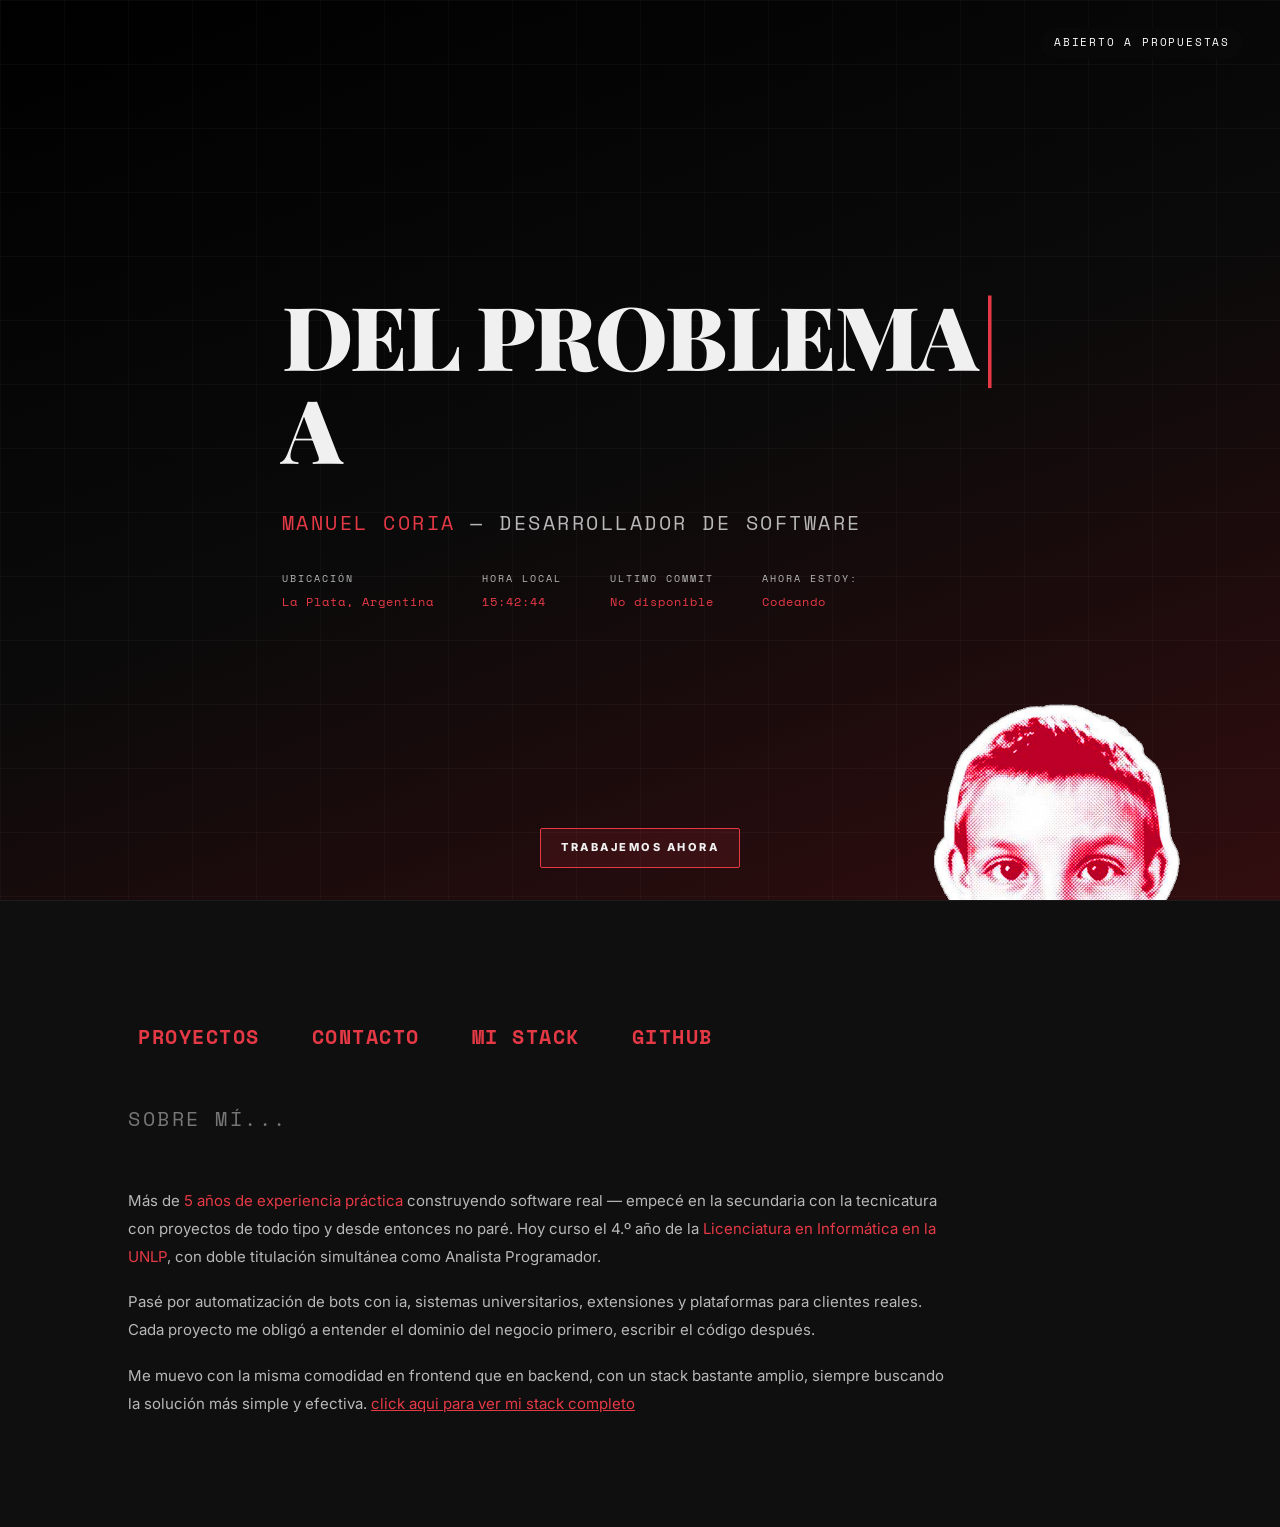
<file: index.html>
<!DOCTYPE html>
<html lang="es">
<head>
  <meta charset="UTF-8" />
  <meta name="viewport" content="width=device-width, initial-scale=1.0" />
  <title>MANUEL CORIA</title>
  <link rel="preconnect" href="https://fonts.googleapis.com" />
  <link rel="preconnect" href="https://fonts.gstatic.com" crossorigin />
  <link
    href="https://fonts.googleapis.com/css2?family=Playfair+Display:wght@700;900&family=Space+Mono:wght@400;700&family=Inter:wght@400;500&display=swap"
    rel="stylesheet"
  />
  <link rel="icon" type="image/svg+" href="img/black-tie-brands-solid-full.svg" />
  <link rel="stylesheet" href="css/style.css" />
</head>
<body>

  <div class="custom-cursor" id="cursor" aria-hidden="true"></div>

  <div class="grid-overlay" aria-hidden="true"></div>
    <!--     <div class="logo" id="logo">
            <img src="/img/logo.png" alt="">
        </div> -->
  <div class="open-to-work">
    <span class="otw-dot" aria-hidden="true" style="display:none"></span>
    abierto a propuestas
  </div>

  <!-- ═══ HERO ════════════════════════════════════════════════ -->
  <section id="hero">
    
    <div class="hero-content">

      <h1 class="hero-title">
        <span id="typewriter"></span><span class="cursor" aria-hidden="true">|</span>
      </h1>

      <p class="hero-meta"><span class="accent">MANUEL CORIA</span> &mdash; DESARROLLADOR DE SOFTWARE</p>
      
      <div class="hero-info">
        <div class="info-item">
          <span class="info-label">Ubicación</span>
          <span class="info-value">La Plata, Argentina</span>
        </div>
        <div class="info-item">
          <span class="info-label">Hora local</span>
          <span class="info-value" id="clock">--:--:--</span>
        </div>
        <div class="info-item">
          <span class="info-label">Ultimo Commit</span>
          <span class="info-value" id="commit">--:   --:--</span>
        </div>
        <div class="info-item">
          <span class="info-label">Ahora Estoy:</span>
          <span class="info-value" id="commit">Codeando</span>
        </div>
      </div>
      <div class="sticker" id="cara">
        <img src="img/cara.png" alt="">
      </div>
      
    </div>

    <div class="cta-hero">
        <a class="cta-text" href="mailto:manuelcoriawork@gmail.com">Trabajemos ahora</a>
    </div>

  </section>

  <!-- ═══ SOBRE MÍ ════════════════════════════════════════════ -->
  <section id="sobre-mi" class="reveal">
    <div class="section-content">


      <div class="about-links">
          <a href="proyectos.html" class="link-item">Proyectos</a>
          <a href="contactame.html" class="link-item">Contacto</a>
          <a href="stack.html" class="link-item">Mi stack</a>
          <a href="https://github.com/coriawork" target="_blank" rel="noopener" class="link-item">GitHub</a>
      </div>
      <span class="section-label" style="font-size: 20px;"> Sobre mí...</span>

      <div class="about-grid">
        <div class="about-text">
          <p>
            Más de <span class="accent">5 años de experiencia práctica</span> construyendo software
            real — empecé en la secundaria con la tecnicatura con proyectos de todo tipo y desde entonces
            no paré. Hoy curso el 4.º año de la
            <span class="accent">Licenciatura en Informática en la UNLP</span>,
            con doble titulación simultánea como Analista Programador.
          </p>
          <p>
            Pasé por automatización de bots con ia, sistemas universitarios, extensiones y plataformas para clientes reales. Cada proyecto me obligó a entender el dominio
            del negocio primero, escribir el código después.
          </p>
          <p>
            Me muevo con la misma comodidad en frontend que en backend, con un stack bastante amplio,
            siempre buscando la solución más simple y efectiva.
            <a href="/stack.html" style="text-decoration: underline;" class="accent">click aqui para ver mi stack completo</a> 
          </p>
        </div>
      </div>

    </div>
  </section>

  <script src="js/main.js"></script>


</body>
</html>
</file>
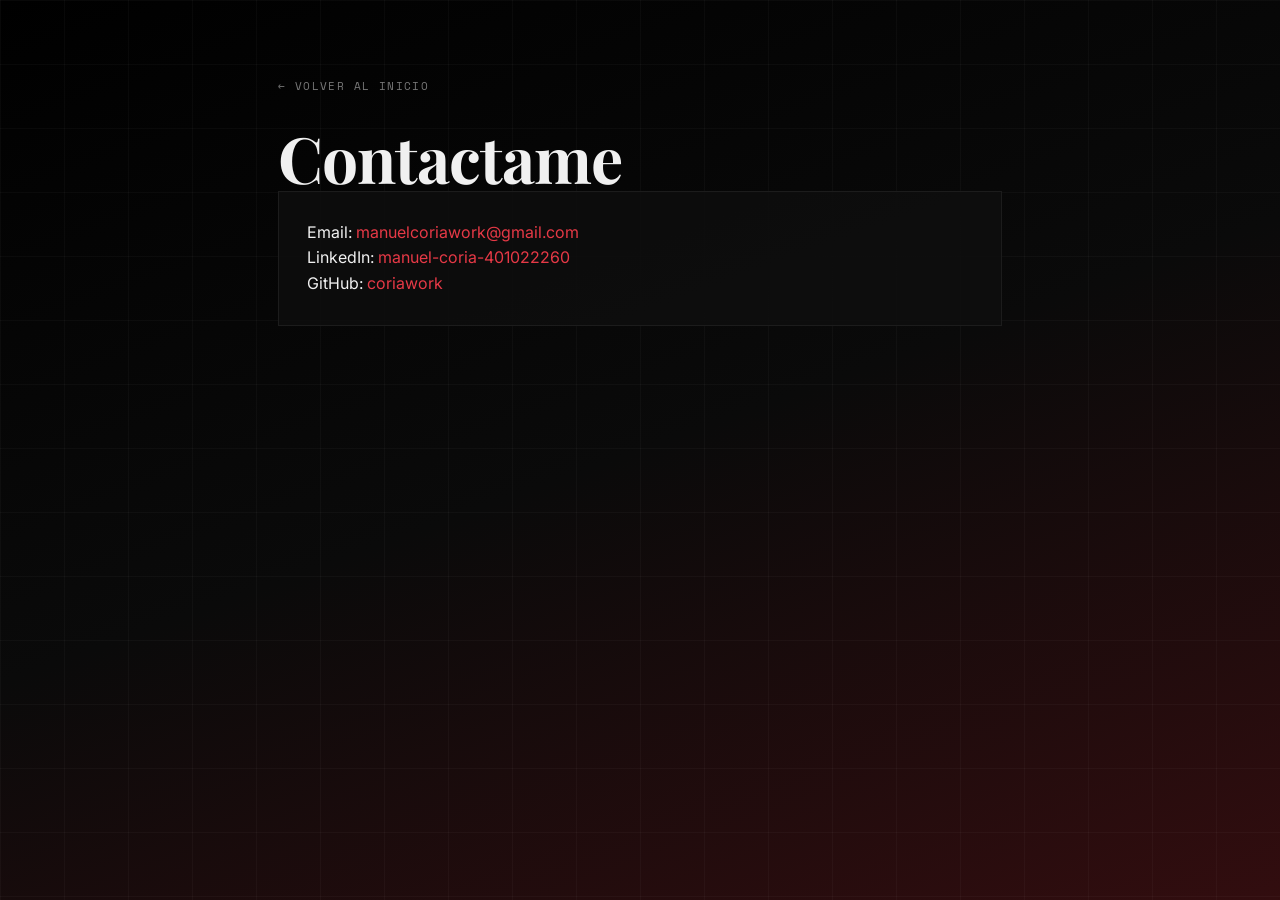
<file: contactame.html>
<!DOCTYPE html>
<html lang="es">
<head>
  <meta charset="UTF-8" />
  <meta name="viewport" content="width=device-width, initial-scale=1.0" />
  <title>Contactame | Manuel Coria</title>
  <link rel="preconnect" href="https://fonts.googleapis.com" />
  <link rel="preconnect" href="https://fonts.gstatic.com" crossorigin />
  <link
    href="https://fonts.googleapis.com/css2?family=Playfair+Display:wght@700;900&family=Space+Mono:wght@400;700&family=Inter:wght@400;500&display=swap"
    rel="stylesheet"
  />
  <link rel="icon" type="image/svg+xml" href="img/black-tie-brands-solid-full.svg" />
  <link rel="stylesheet" href="css/style.css" />
</head>
<body class="page-sub">
  <div class="grid-overlay" aria-hidden="true"></div>

  <main class="subpage-shell">
    <a href="index.html#home-hub" class="back-home">← Volver al inicio</a>
    <h1 class="subpage-title">Contactame</h1>

    <div class="subpage-card">
      <p class="simple-text">
        Email: <a href="mailto:manuelcoriawork@gmail.com" class="link-item-inline">manuelcoriawork@gmail.com</a><br />
        LinkedIn: <a href="https://www.linkedin.com/in/manuel-coria-401022260/" target="_blank" rel="noopener" class="link-item-inline">manuel-coria-401022260</a><br />
        GitHub: <a href="https://github.com/coriawork" target="_blank" rel="noopener" class="link-item-inline">coriawork</a>
      </p>
    </div>
  </main>
</body>
</html>
</file>
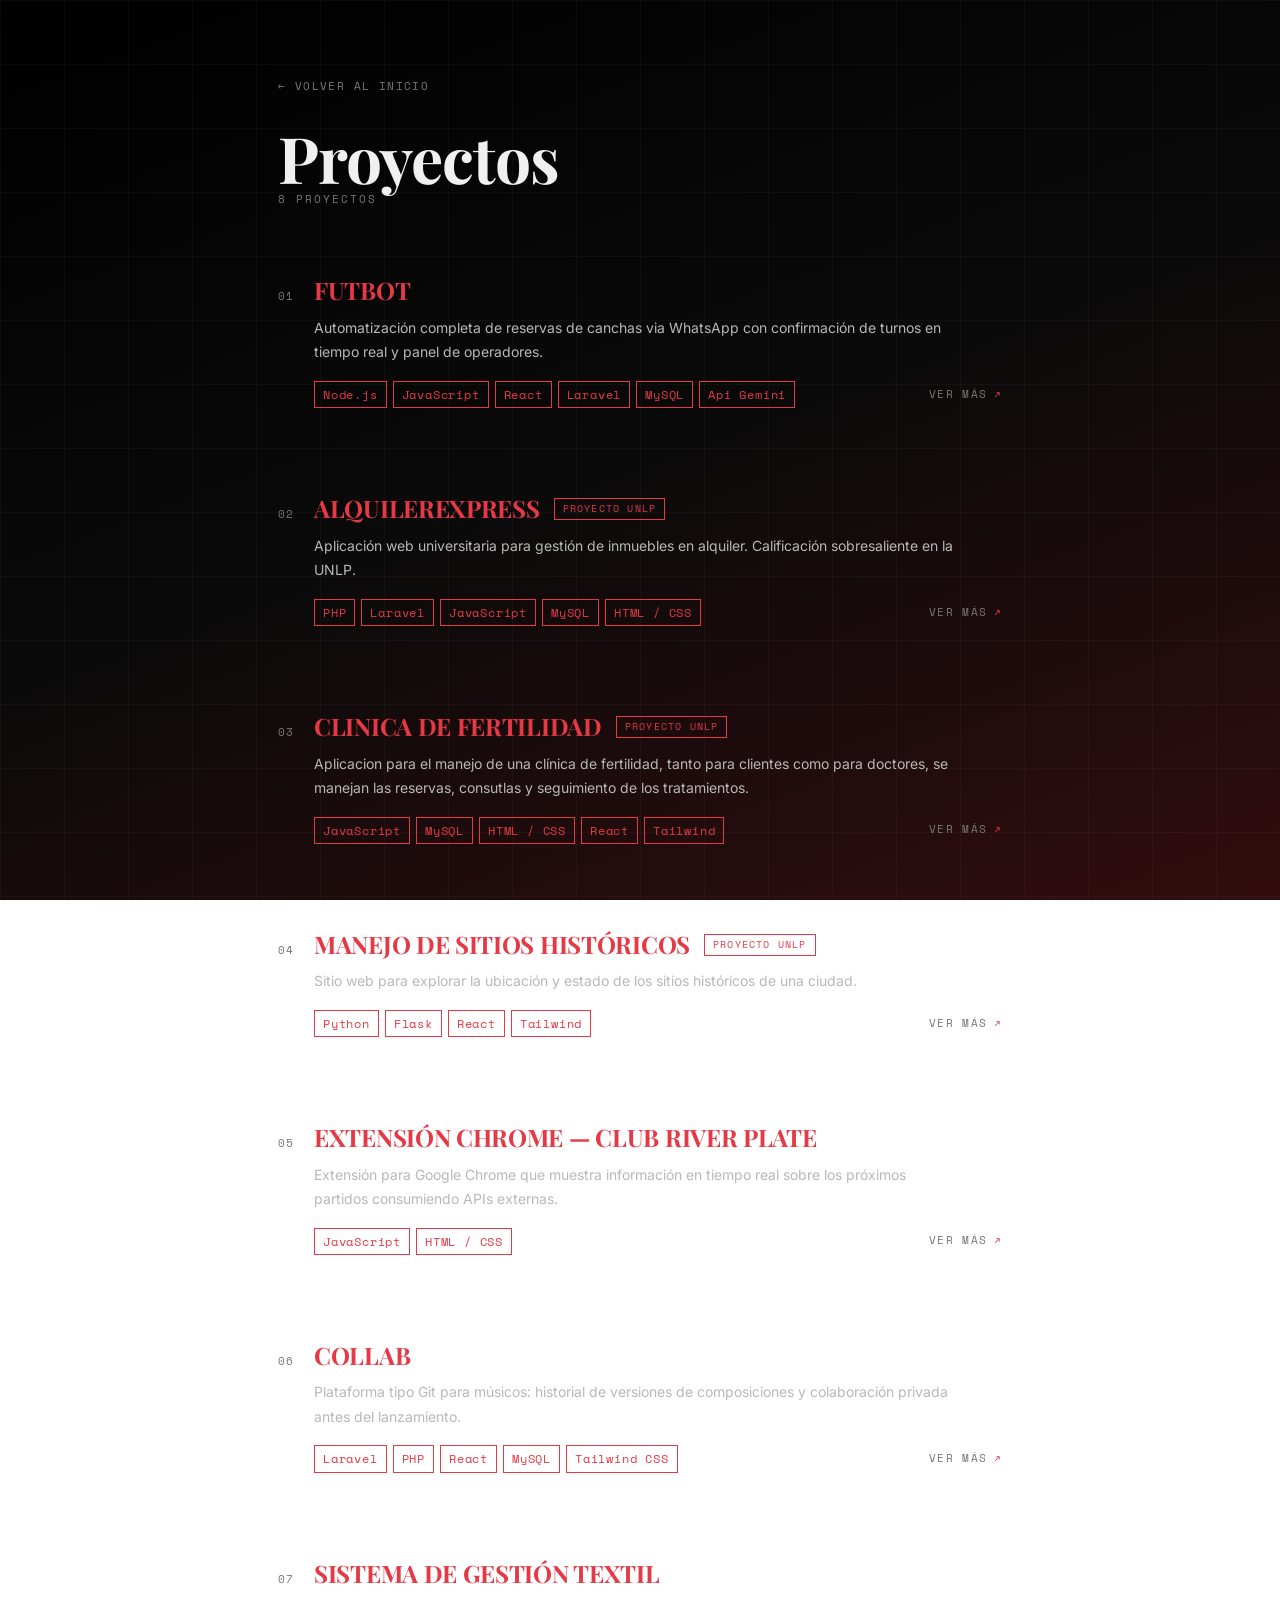
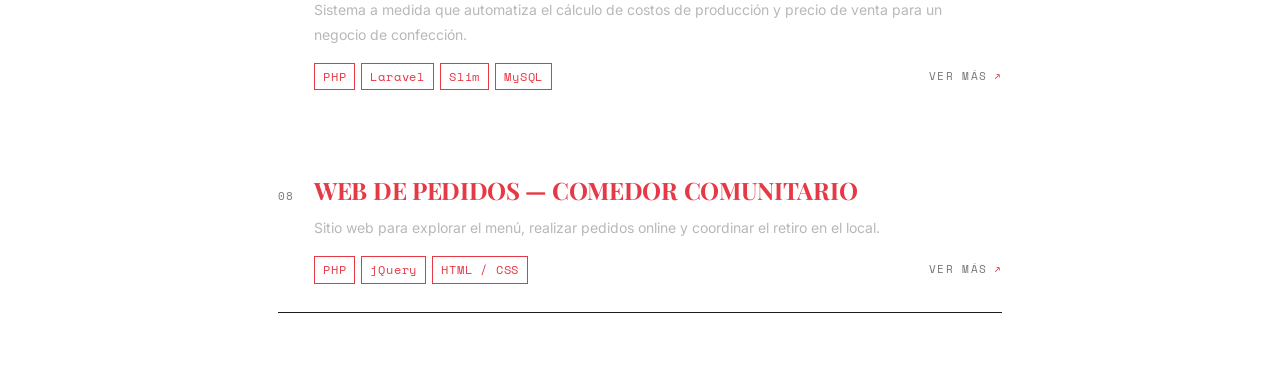
<file: proyectos.html>
<!DOCTYPE html>
<html lang="es">
<head>
  <meta charset="UTF-8" />
  <meta name="viewport" content="width=device-width, initial-scale=1.0" />
  <title>Proyectos | Manuel Coria</title>
  <link rel="preconnect" href="https://fonts.googleapis.com" />
  <link rel="preconnect" href="https://fonts.gstatic.com" crossorigin />
  <link
    href="https://fonts.googleapis.com/css2?family=Playfair+Display:wght@700;900&family=Space+Mono:wght@400;700&family=Inter:wght@400;500&display=swap"
    rel="stylesheet"
  />
  <link rel="icon" type="image/svg+xml" href="img/black-tie-brands-solid-full.svg" />
  <link rel="stylesheet" href="css/style.css" />
</head>
<body class="page-sub">
  <div class="grid-overlay" aria-hidden="true"></div>

  <main class="subpage-shell">
    <a href="index.html" class="back-home">← Volver al inicio</a>
    <h1 class="subpage-title">Proyectos</h1>
    <p class="projects-count" id="projects-count"></p>

    <ol class="projects-list" id="projects-list" aria-label="Lista de proyectos"></ol>
  </main>

  <script>
    (async function () {
      const list  = document.getElementById('projects-list');
      const count = document.getElementById('projects-count');

      let proyectos;
      try {
        const res = await fetch('data/proyectos.json');
        if (!res.ok) throw new Error();
        proyectos = await res.json();
      } catch {
        list.innerHTML = '<li style="color:var(--text-dim);font-family:var(--font-mono);font-size:13px;">No se pudo cargar la lista de proyectos.</li>';
        return;
      }

      count.textContent = proyectos.length + ' proyecto' + (proyectos.length !== 1 ? 's' : '');

      list.innerHTML = proyectos.map((p, i) => `
        <li class="proj-card">
          <div class="proj-header">
            <span class="proj-index" aria-hidden="true">${String(i + 1).padStart(2, '0')}</span>
            <h2 class="proj-name">${p.titleShort}</h2>
            ${p.badge ? `<span class="proj-badge">${p.badge}</span>` : ''}
          </div>
          <p class="proj-short">${p.lead}</p>
          <div class="proj-footer">
            <ul class="proj-tags" aria-label="Stack tecnico">
              ${p.tags.map(t => `<li class="proj-tag">${t}</li>`).join('')}
            </ul>
            <a class="proj-toggle" href="proyectos/proyecto.html?id=${p.id}">
              Ver más <span class="proj-toggle-arrow" aria-hidden="true">↗</span>
            </a>
          </div>
        </li>
      `).join('');
    })();
  </script>


</body>
</html>
</file>
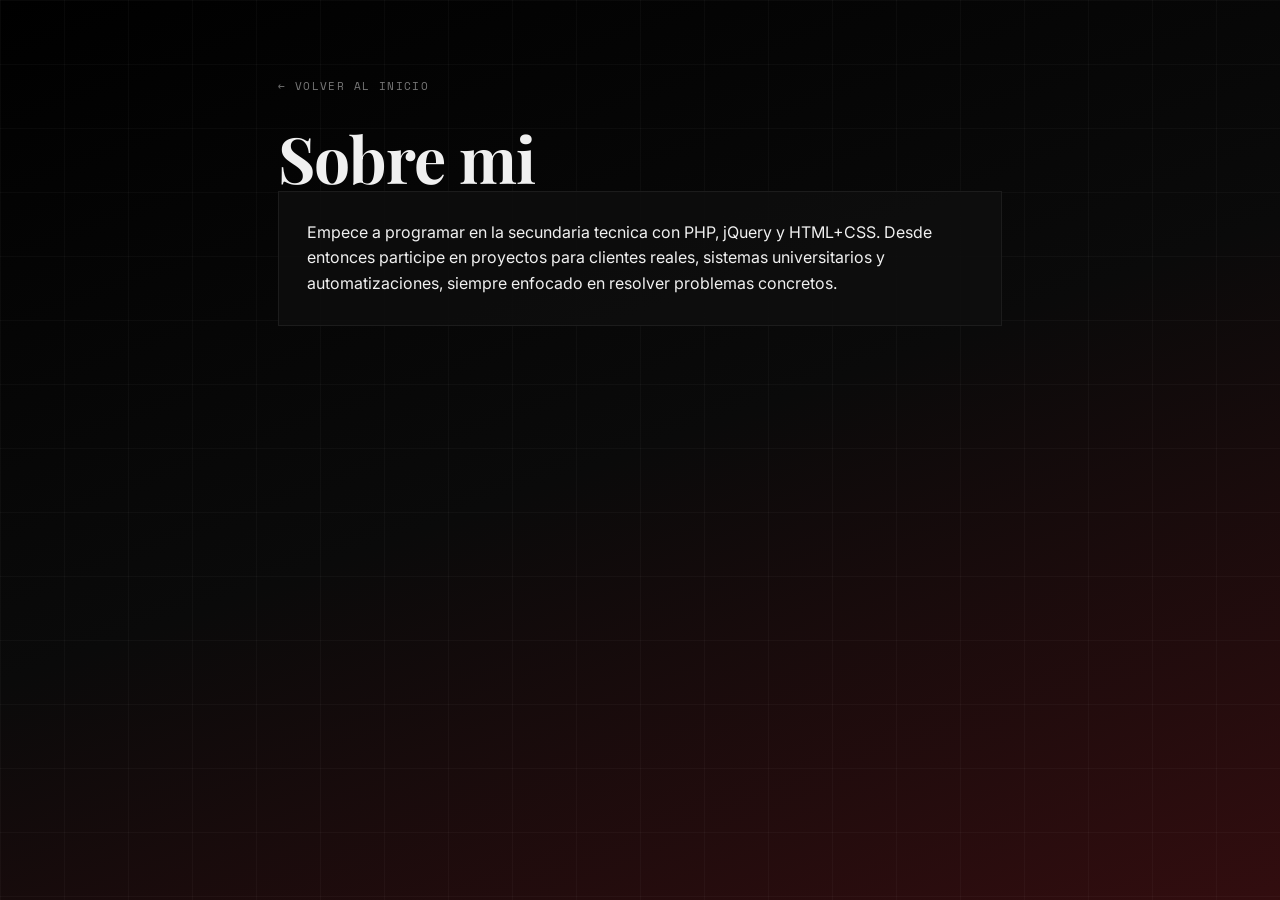
<file: sobre-mi.html>
<!DOCTYPE html>
<html lang="es">
<head>
  <meta charset="UTF-8" />
  <meta name="viewport" content="width=device-width, initial-scale=1.0" />
  <title>Sobre mi | Manuel Coria</title>
  <link rel="preconnect" href="https://fonts.googleapis.com" />
  <link rel="preconnect" href="https://fonts.gstatic.com" crossorigin />
  <link
    href="https://fonts.googleapis.com/css2?family=Playfair+Display:wght@700;900&family=Space+Mono:wght@400;700&family=Inter:wght@400;500&display=swap"
    rel="stylesheet"
  />
  <link rel="icon" type="image/svg+xml" href="img/black-tie-brands-solid-full.svg" />
  <link rel="stylesheet" href="css/style.css" />
</head>
<body class="page-sub">
  <div class="grid-overlay" aria-hidden="true"></div>

  <main class="subpage-shell">
    <a href="index.html" class="back-home">← Volver al inicio</a>
    <h1 class="subpage-title">Sobre mi</h1>

    <div class="subpage-card">
      <p class="simple-text">
        Empece a programar en la secundaria tecnica con PHP, jQuery y HTML+CSS.
        Desde entonces participe en proyectos para clientes reales, sistemas universitarios
        y automatizaciones, siempre enfocado en resolver problemas concretos.
      </p>
    </div>
  </main>
</body>
</html>
</file>
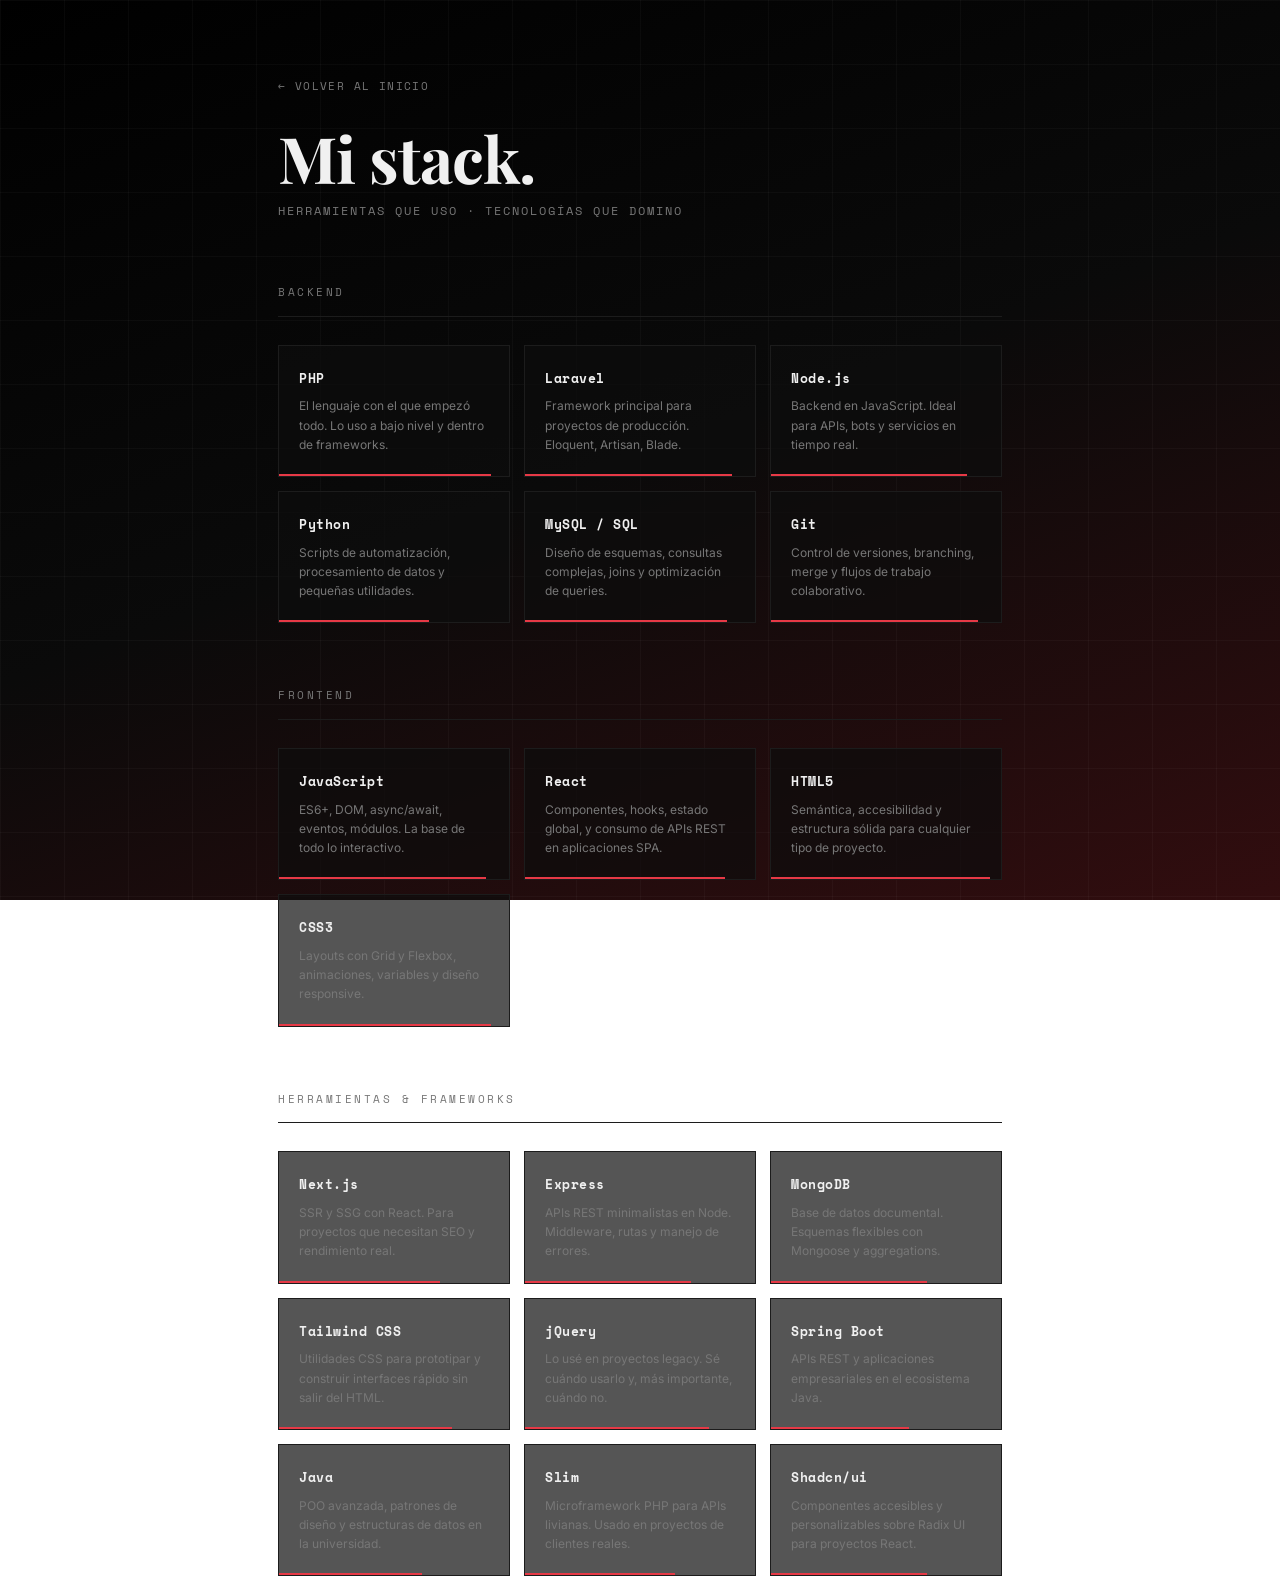
<file: stack.html>
<!DOCTYPE html>
<html lang="es">
<head>
  <meta charset="UTF-8" />
  <meta name="viewport" content="width=device-width, initial-scale=1.0" />
  <title>Stack | Manuel Coria</title>
  <link rel="preconnect" href="https://fonts.googleapis.com" />
  <link rel="preconnect" href="https://fonts.gstatic.com" crossorigin />
  <link
    href="https://fonts.googleapis.com/css2?family=Playfair+Display:wght@700;900&family=Space+Mono:wght@400;700&family=Inter:wght@400;500&display=swap"
    rel="stylesheet"
  />
  <link rel="icon" type="image/svg+xml" href="img/black-tie-brands-solid-full.svg" />
  <link rel="stylesheet" href="css/style.css" />
  <style>
    /* ─── Hero stack ─────────────────────────────────── */
    .stack-hero {
      padding-bottom: 0;
    }

    .stack-hero .subpage-title {
      margin-bottom: 10px;
    }

    .stack-subtitle {
      font-family: var(--font-mono);
      font-size: 12px;
      letter-spacing: 2px;
      text-transform: uppercase;
      color: var(--text-dim);
      margin-bottom: 64px;
    }

    /* ─── Grupos de tecnologías ──────────────────────── */
    .stack-groups {
      display: flex;
      flex-direction: column;
      gap: 64px;
    }

    .stack-group {
      opacity: 0;
      transform: translateY(32px);
      transition: opacity 0.7s ease, transform 0.7s ease;
    }

    .stack-group.visible {
      opacity: 1;
      transform: translateY(0);
    }

    .group-header {
      display: flex;
      align-items: baseline;
      gap: 16px;
      margin-bottom: 28px;
      padding-bottom: 14px;
      border-bottom: 1px solid var(--border);
    }

    .group-title {
      font-family: var(--font-mono);
      font-size: 11px;
      letter-spacing: 2.5px;
      text-transform: uppercase;
      color: var(--text-dim);
    }

    .group-level {
      font-family: var(--font-mono);
      font-size: 10px;
      letter-spacing: 1.5px;
      text-transform: uppercase;
      color: var(--accent);
      border: 1px solid var(--accent);
      padding: 2px 8px;
      border-radius: 1px;
    }

    /* ─── Grid de cards ──────────────────────────────── */
    .tech-grid {
      display: grid;
      grid-template-columns: repeat(auto-fill, minmax(200px, 1fr));
      gap: 14px;
    }

    .tech-card {
      position: relative;
      border: 1px solid var(--border);
      background: rgba(14, 14, 14, 0.7);
      padding: 22px 20px;
      cursor: default;
      overflow: hidden;
      transition: border-color 0.25s ease, transform 0.25s ease, background 0.25s ease;
    }

    .tech-card::before {
      content: '';
      position: absolute;
      inset: 0;
      background: linear-gradient(135deg, rgba(230, 57, 70, 0.06) 0%, transparent 60%);
      opacity: 0;
      transition: opacity 0.3s ease;
    }

    .tech-card:hover {
      border-color: rgba(230, 57, 70, 0.45);
      transform: translateY(-3px);
      background: rgba(20, 20, 20, 0.9);
    }

    .tech-card:hover::before {
      opacity: 1;
    }

    .tech-name {
      font-family: var(--font-mono);
      font-size: 13px;
      font-weight: 700;
      letter-spacing: 0.5px;
      color: var(--text);
      margin-bottom: 8px;
      transition: color 0.25s ease;
    }

    .tech-card:hover .tech-name {
      color: #fff;
    }

    .tech-desc {
      font-family: var(--font-body);
      font-size: 12px;
      color: var(--text-dim);
      line-height: 1.6;
      transition: color 0.25s ease;
    }

    .tech-card:hover .tech-desc {
      color: var(--text-body);
    }

    /* Barra de nivel en la parte inferior de la card */
    .tech-bar {
      position: absolute;
      bottom: 0;
      left: 0;
      height: 2px;
      background: var(--accent);
      width: 0;
      transition: width 0.6s cubic-bezier(0.4, 0, 0.2, 1) 0.1s;
    }

    .stack-group.visible .tech-bar {
      width: var(--bar-width, 0%);
    }

    /* ─── Responsive ─────────────────────────────────── */
    @media (max-width: 680px) {
      .tech-grid {
        grid-template-columns: 1fr 1fr;
        gap: 10px;
      }

      .tech-card {
        padding: 16px 14px;
      }

      .tech-name {
        font-size: 12px;
      }

      .tech-desc {
        font-size: 11px;
      }
    }
  </style>
</head>
<body class="page-sub">

  <div class="custom-cursor" id="cursor" aria-hidden="true"></div>
  <div class="grid-overlay" aria-hidden="true"></div>

  <main class="subpage-shell stack-hero">

    <a href="index.html" class="back-home">← Volver al inicio</a>

    <h1 class="subpage-title">Mi stack.</h1>
    <p class="stack-subtitle">Herramientas que uso · Tecnologías que domino</p>

    <div class="stack-groups">

      <!-- AVANZADO -->
      <div class="stack-group">
        <div class="group-header">
          <span class="group-title">Backend</span>
        </div>
        <div class="tech-grid">

          <div class="tech-card">
            <div class="tech-name">PHP</div>
            <div class="tech-desc">El lenguaje con el que empezó todo. Lo uso a bajo nivel y dentro de frameworks.</div>
            <div class="tech-bar" style="--bar-width: 92%"></div>
          </div>

          <div class="tech-card">
            <div class="tech-name">Laravel</div>
            <div class="tech-desc">Framework principal para proyectos de producción. Eloquent, Artisan, Blade.</div>
            <div class="tech-bar" style="--bar-width: 90%"></div>
          </div>

          <div class="tech-card">
            <div class="tech-name">Node.js</div>
            <div class="tech-desc">Backend en JavaScript. Ideal para APIs, bots y servicios en tiempo real.</div>
            <div class="tech-bar" style="--bar-width: 85%"></div>
          </div>
          <div class="tech-card">
            <div class="tech-name">Python</div>
            <div class="tech-desc">Scripts de automatización, procesamiento de datos y pequeñas utilidades.</div>
            <div class="tech-bar" style="--bar-width: 65%"></div>
          </div>

          <div class="tech-card">
            <div class="tech-name">MySQL / SQL</div>
            <div class="tech-desc">Diseño de esquemas, consultas complejas, joins y optimización de queries.</div>
            <div class="tech-bar" style="--bar-width: 88%"></div>
          </div>

          <div class="tech-card">
            <div class="tech-name">Git</div>
            <div class="tech-desc">Control de versiones, branching, merge y flujos de trabajo colaborativo.</div>
            <div class="tech-bar" style="--bar-width: 90%"></div>
          </div>

        </div>
      </div>

      <!-- FRONTEND AVANZADO -->
      <div class="stack-group">
        <div class="group-header">
          <span class="group-title">Frontend</span>
        </div>
        <div class="tech-grid">

          <div class="tech-card">
            <div class="tech-name">JavaScript</div>
            <div class="tech-desc">ES6+, DOM, async/await, eventos, módulos. La base de todo lo interactivo.</div>
            <div class="tech-bar" style="--bar-width: 90%"></div>
          </div>

          <div class="tech-card">
            <div class="tech-name">React</div>
            <div class="tech-desc">Componentes, hooks, estado global, y consumo de APIs REST en aplicaciones SPA.</div>
            <div class="tech-bar" style="--bar-width: 87%"></div>
          </div>

          <div class="tech-card">
            <div class="tech-name">HTML5</div>
            <div class="tech-desc">Semántica, accesibilidad y estructura sólida para cualquier tipo de proyecto.</div>
            <div class="tech-bar" style="--bar-width: 95%"></div>
          </div>

          <div class="tech-card">
            <div class="tech-name">CSS3</div>
            <div class="tech-desc">Layouts con Grid y Flexbox, animaciones, variables y diseño responsive.</div>
            <div class="tech-bar" style="--bar-width: 92%"></div>
          </div>

        </div>
      </div>

      <!-- INTERMEDIO -->
      <div class="stack-group">
        <div class="group-header">
          <span class="group-title">Herramientas &amp; Frameworks</span>
        </div>
        <div class="tech-grid">

          <div class="tech-card">
            <div class="tech-name">Next.js</div>
            <div class="tech-desc">SSR y SSG con React. Para proyectos que necesitan SEO y rendimiento real.</div>
            <div class="tech-bar" style="--bar-width: 70%"></div>
          </div>

          <div class="tech-card">
            <div class="tech-name">Express</div>
            <div class="tech-desc">APIs REST minimalistas en Node. Middleware, rutas y manejo de errores.</div>
            <div class="tech-bar" style="--bar-width: 72%"></div>
          </div>

          <div class="tech-card">
            <div class="tech-name">MongoDB</div>
            <div class="tech-desc">Base de datos documental. Esquemas flexibles con Mongoose y aggregations.</div>
            <div class="tech-bar" style="--bar-width: 68%"></div>
          </div>

          <div class="tech-card">
            <div class="tech-name">Tailwind CSS</div>
            <div class="tech-desc">Utilidades CSS para prototipar y construir interfaces rápido sin salir del HTML.</div>
            <div class="tech-bar" style="--bar-width: 75%"></div>
          </div>

          

          <div class="tech-card">
            <div class="tech-name">jQuery</div>
            <div class="tech-desc">Lo usé en proyectos legacy. Sé cuándo usarlo y, más importante, cuándo no.</div>
            <div class="tech-bar" style="--bar-width: 80%"></div>
          </div>

          <div class="tech-card">
            <div class="tech-name">Spring Boot</div>
            <div class="tech-desc">APIs REST y aplicaciones empresariales en el ecosistema Java.</div>
            <div class="tech-bar" style="--bar-width: 60%"></div>
          </div>

          <div class="tech-card">
            <div class="tech-name">Java</div>
            <div class="tech-desc">POO avanzada, patrones de diseño y estructuras de datos en la universidad.</div>
            <div class="tech-bar" style="--bar-width: 62%"></div>
          </div>

          <div class="tech-card">
            <div class="tech-name">Slim</div>
            <div class="tech-desc">Microframework PHP para APIs livianas. Usado en proyectos de clientes reales.</div>
            <div class="tech-bar" style="--bar-width: 65%"></div>
          </div>

          <div class="tech-card">
            <div class="tech-name">Shadcn/ui</div>
            <div class="tech-desc">Componentes accesibles y personalizables sobre Radix UI para proyectos React.</div>
            <div class="tech-bar" style="--bar-width: 68%"></div>
          </div>

        </div>
      </div>

    </div>
  </main>

  <script src="js/main.js"></script>
  <script>
    // Scroll reveal para los grupos de stack
    const groups = document.querySelectorAll('.stack-group');
    const observer = new IntersectionObserver((entries) => {
      entries.forEach((entry, i) => {
        if (entry.isIntersecting) {
          // Stagger entre grupos
          setTimeout(() => {
            entry.target.classList.add('visible');
          }, i * 80);
          observer.unobserve(entry.target);
        }
      });
    }, { threshold: 0.08 });

    groups.forEach(g => observer.observe(g));
  </script>
</body>
</html>
</file>
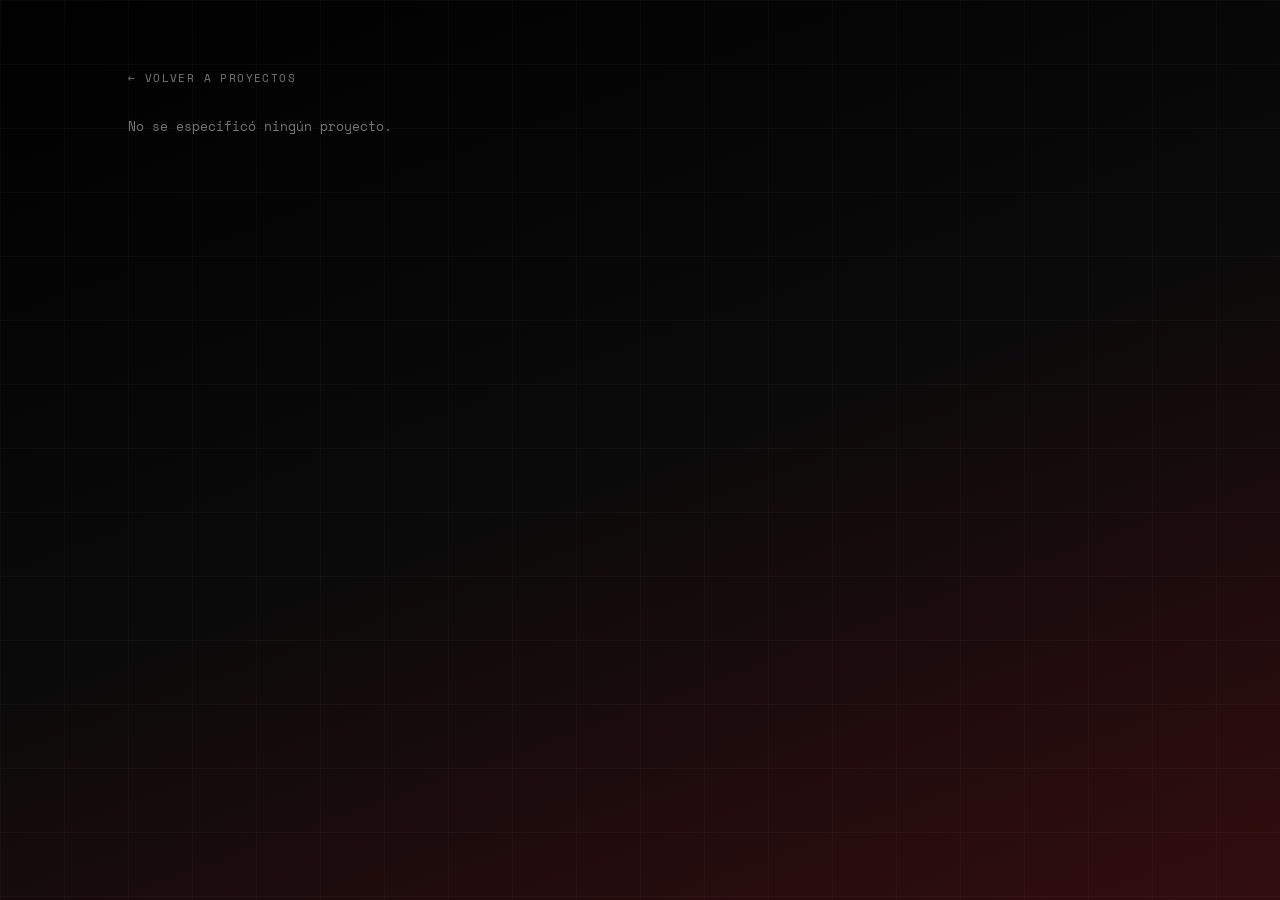
<file: proyectos/proyecto.html>
<!DOCTYPE html>
<html lang="es">
<head>
  <meta charset="UTF-8" />
  <meta name="viewport" content="width=device-width, initial-scale=1.0" />
  <title>Proyecto — Manuel Coria</title>
  <link rel="preconnect" href="https://fonts.googleapis.com" />
  <link rel="preconnect" href="https://fonts.gstatic.com" crossorigin />
  <link
    href="https://fonts.googleapis.com/css2?family=Playfair+Display:wght@700;900&family=Space+Mono:wght@400;700&family=Inter:wght@400;500&display=swap"
    rel="stylesheet"
  />
  <link rel="icon" type="image/svg+xml" href="../img/black-tie-brands-solid-full.svg" />
  <link rel="stylesheet" href="../css/style.css" />
</head>
<body class="page-sub">
  <div class="grid-overlay" aria-hidden="true"></div>

  <main class="proj-detail-shell">
    <a href="../proyectos.html" class="back-home">← Volver a proyectos</a>
    <div id="proj-content"></div>
  </main>

  <script>
    (async function () {
      const params  = new URLSearchParams(window.location.search);
      const id      = params.get('id');
      const content = document.getElementById('proj-content');

      function renderError(msg) {
        content.innerHTML = `<p style="color:var(--text-dim);font-family:var(--font-mono);font-size:13px;">${msg}</p>`;
      }

      if (!id) { renderError('No se especificó ningún proyecto.'); return; }

      let proyectos;
      try {
        const res = await fetch('../data/proyectos.json');
        if (!res.ok) throw new Error();
        proyectos = await res.json();
      } catch {
        renderError('No se pudo cargar la información de proyectos.');
        return;
      }

      const p = proyectos.find(x => x.id === id);
      if (!p) { renderError('Proyecto no encontrado.'); return; }

      // Actualizar título de pestaña
      document.title = p.titleShort + ' — Manuel Coria';

      // ── Header ──────────────────────────────────────────────
      let html = `
        <header class="proj-detail-header">
          <h1 class="proj-detail-title">${p.title.join('<br>')}</h1>
          <p class="proj-detail-lead">${p.lead}</p>
          <ul class="proj-tags proj-tags--detail" aria-label="Stack tecnico">
            ${p.tags.map(t => `<li class="proj-tag">${t}</li>`).join('')}
          </ul>
          ${p.badge ? `<span class="proj-badge proj-badge--detail">${p.badge}</span>` : ''}
        </header>
      `;
            // ── Secciones de texto ───────────────────────────────────
      html += `<section class="proj-detail-body">`;
      for (const section of p.sections) {
        html += `
          <div>
            <h2 class="proj-detail-section-title" style="color:var(--accent);">${section.title}</h2>
            ${section.paragraphs.map(par => `<p class="proj-detail-text">${par}</p>`).join('')}
          </div>
        `;
      }
      html += `</section>`;

      // ── Imágenes / Carrusel ──────────────────────────────────
      if (p.images && p.images.length > 0) {
        if (p.images.length === 1) {
          // Una sola imagen: sin controles
          html += `
            <section class="proj-detail-images" aria-label="Capturas del proyecto">
              <div class="carousel">
                <div class="carousel-track-wrapper">
                  <div class="carousel-track">
                    <div class="carousel-slide">
                      <img src="../img/${p.images[0]}" alt="${p.titleShort}" />
                    </div>
                  </div>
                </div>
              </div>
            </section>
          `;
        } else {
          // Múltiples imágenes: carrusel completo
          const slides = p.images.map(img => `
            <div class="carousel-slide">
              <img src="../img/${img}" alt="${p.titleShort}" />
            </div>
          `).join('');

          html += `
            <section class="proj-detail-images" aria-label="Capturas del proyecto">
              <div class="carousel" id="carousel">
                <div class="carousel-track-wrapper">
                  <div class="carousel-track" id="carouselTrack">${slides}</div>
                </div>
                <button class="carousel-btn carousel-btn-prev" id="btnPrev" aria-label="Anterior">&#8592;</button>
                <button class="carousel-btn carousel-btn-next" id="btnNext" aria-label="Siguiente">&#8594;</button>
                <div class="carousel-counter" id="carouselCounter">1 / ${p.images.length}</div>
                <div class="carousel-dots" id="carouselDots"></div>
              </div>
            </section>
          `;
        }
      } else {
        html += `
          <section class="proj-detail-images" aria-label="Capturas del proyecto">
            <div class="proj-img-placeholder">
              <span class="proj-img-placeholder-text">Imágenes próximamente</span>
            </div>
          </section>
        `;
      }



      content.innerHTML = html;

      // ── Carrusel JS (solo si hay múltiples imágenes) ─────────
      if (p.images && p.images.length > 1) {
        const AUTOPLAY_MS = 4000;
        const track   = document.getElementById('carouselTrack');
        const btnPrev = document.getElementById('btnPrev');
        const btnNext = document.getElementById('btnNext');
        const counter = document.getElementById('carouselCounter');
        const dotsEl  = document.getElementById('carouselDots');
        const carousel = document.getElementById('carousel');
        const total   = p.images.length;
        let current   = 0;
        let timer     = null;

        p.images.forEach((_, i) => {
          const dot = document.createElement('button');
          dot.className = 'carousel-dot' + (i === 0 ? ' active' : '');
          dot.setAttribute('aria-label', 'Ir a imagen ' + (i + 1));
          dot.addEventListener('click', () => { goTo(i); resetTimer(); });
          dotsEl.appendChild(dot);
        });

        function goTo(index) {
          current = (index + total) % total;
          track.style.transform = 'translateX(-' + (100 * current) + '%)';
          counter.textContent = (current + 1) + ' / ' + total;
          dotsEl.querySelectorAll('.carousel-dot').forEach((d, i) => {
            d.classList.toggle('active', i === current);
          });
        }

        function next() { goTo(current + 1); }
        function prev() { goTo(current - 1); }

        btnNext.addEventListener('click', () => { next(); resetTimer(); });
        btnPrev.addEventListener('click', () => { prev(); resetTimer(); });

        function startTimer() { timer = setInterval(next, AUTOPLAY_MS); }
        function resetTimer() { clearInterval(timer); startTimer(); }

        carousel.addEventListener('mouseenter', () => clearInterval(timer));
        carousel.addEventListener('mouseleave', startTimer);

        let startX = 0;
        track.addEventListener('touchstart', e => { startX = e.touches[0].clientX; clearInterval(timer); }, { passive: true });
        track.addEventListener('touchend', e => {
          const diff = startX - e.changedTouches[0].clientX;
          if (Math.abs(diff) > 40) diff > 0 ? next() : prev();
          startTimer();
        });

        document.addEventListener('keydown', e => {
          if (e.key === 'ArrowLeft')  { prev(); resetTimer(); }
          if (e.key === 'ArrowRight') { next(); resetTimer(); }
        });

        goTo(0);
        startTimer();
      }
    })();
  </script>
</body>
</html>
</file>
<file: css/style.css>
/*
  Regla 60 / 30 / 10
  ─────────────────────────────────────────────────────────────
  60 %  →  #0a0a0a  fondo dominante
  30 %  →  #f0f0f0  texto principal y superficies
  10 %  →  #e63946  acento rojo
*/

/* ─── Variables ─────────────────────────────────────────── */
:root {
  --bg:          #0a0a0a;
  --bg-section:  #0f0f0f;
  --text:        #f0f0f0;
  --text-dim:    #777;
  --text-body:   #b8b8b8;
  --accent:      #e63946;
  --border:      #1c1c1c;

  --font-display: 'Playfair Display', Georgia, serif;
  --font-mono:    'Space Mono', 'Courier New', monospace;
  --font-body:    'Inter', system-ui, sans-serif;
}

/* ─── Reset ──────────────────────────────────────────────── */
*, *::before, *::after {
  box-sizing: border-box;
  margin: 0;
  padding: 0;
}

/* ─── Selección de texto ─────────────────────────────────── */
/* Texto blanco/gris → selección roja */
::selection {
  background: var(--accent);
  color: #f0f0f0;
}

/* Texto rojo (acento) → selección blanca invertida */
.accent::selection,
.info-value::selection,
.otw-dot::selection,
.open-to-work::selection,
.cursor::selection {
  background: #f0f0f0;
  color: var(--accent);
}

html {
  scroll-behavior: smooth;
}

/* ─── Cursor personalizado ───────────────────────────────── */
body.use-custom-cursor * { cursor: none !important; }

.custom-cursor {
  position: fixed;
  top: 0;
  left: 0;
  width: 10px;
  height: 10px;
  opacity: 0.7;
  border-radius: 50%;
  background: var(--accent);
  pointer-events: none;
  z-index: 9999;
  transform: translate(-50%, -50%);
  transition:
    transform 0.12s ease,
    opacity 0.2s ease;
  mix-blend-mode: difference;
  will-change: transform;
}

.custom-cursor.clicking {
  transform: translate(-50%, -50%) scale(2.4);
  opacity: 0.5;
}

.custom-cursor.hovering {
  transform: translate(-50%, -50%) scale(1.6);
  opacity: 0.85;
}

body {
  background: linear-gradient(160deg, #000000 0%, var(--bg) 50%, #320d0f 100%);
  background-attachment: fixed;
  color: var(--text);
  font-family: var(--font-body);
  font-size: 16px;
  line-height: 1.6;
  min-height: 100vh;
  overflow-x: hidden;
}

a {
  color: inherit;
  text-decoration: none;
}

/* ─── Grid overlay ───────────────────────────────────────── */
.grid-overlay {
  position: fixed;
  inset: 0;
  background-image:
    linear-gradient(rgba(255, 255, 255, 0.03) 1px, transparent 1px),
    linear-gradient(90deg, rgba(255, 255, 255, 0.03) 1px, transparent 1px);
  background-size: 64px 64px;
  pointer-events: none;
  z-index: 0;
}

/* ─── HERO ───────────────────────────────────────────────── */
#hero {
  position: relative;
  z-index: 1;
  min-height: 100vh;
  display: flex;
  align-items: center;
  justify-content: center;
  padding: 80px 10vw;
}

.hero-content {
  max-width: 740px;
}

.scroll-cue {
  position: absolute;
  left: 50%;
  bottom: 50px;
  transform: translateX(-50%);
  display: inline-flex;
  flex-direction: column;
  align-items: center;
  font-family: var(--font-mono);
  font-size: 50px;
  text-transform: uppercase;
  color: var(--text-body);
  opacity: 0.9;
  transition: color 0.2s ease, opacity 0.2s ease;
}

.scroll-cue:hover {
  color: var(--accent);
  opacity: 1;
}

.scroll-cue-arrow {
  font-size: 50px;
  line-height: 1;
  color: var(--accent);
}

/* ─── CTA hero ───────────────────────────────────────────── */
.cta-text{
    background: #e639471e;
    border: solid 1px var(--accent);
    padding: 10px 20px;
    font-family: var(--font-body);
    font-size: 11px;
    font-weight: 800;
    letter-spacing: 2.5px;
    text-transform: uppercase;
    color: var(--text);
    border-radius: 2px;
    white-space: nowrap;
}
.cta-hero img{
    width: 10vw;
    position: absolute;
}
.cta-hero {
    display: flex;
    justify-content: center;
    align-items: center;
    position: absolute;
    bottom: 32px;
    transition: opacity 0.2s ease, transform 0.2s ease;
}

.cta-hero:hover {
  opacity: 0.85;
  transform: translateY(-2px);
}



/* ─── Open to work badge ───────────────────────────────── */
.open-to-work {
  position: fixed;
  top: 28px;
  right: 36px;
  z-index: 100;
  display: inline-flex;
  align-items: center;
  gap: 8px;
  font-family: var(--font-mono);
  font-size: 11px;
  letter-spacing: 1.8px;
  text-transform: uppercase;
  color: white;
  background: rgba(10, 10, 10, 0.7);
  -webkit-backdrop-filter: blur(8px);
  backdrop-filter: blur(8px);
  padding: 6px 14px;
  border-radius: 99px;
}

.otw-dot {
  width: 7px;
  height: 7px;
  border-radius: 50%;
  background: var(--accent);
  flex-shrink: 0;
  position: relative;
}

.otw-dot::before {
  content: '';
  position: absolute;
  inset: -3px;
  border-radius: 50%;
  background: var(--accent);
  opacity: 0.35;
  animation: pulse-dot 1.8s ease-in-out infinite;
}

@keyframes pulse-dot {
  0%, 100% { transform: scale(1);   opacity: 0.35; }
  50%       { transform: scale(2);   opacity: 0; }
}

/* ─── Título con typewriter ───────────────────────────────── */
.hero-title {
  font-family: var(--font-display);
  font-size: clamp(44px, 7.5vw, 88px);
  font-weight: 900;
  line-height: 1.05;
  letter-spacing: -1.5px;
  display: flex;
  text-transform: uppercase;
  
  color: var(--text);
  margin-bottom: 28px;
  /* reserva espacio mientras escribe para evitar saltos */
  min-height: 2.15em;
}

/* Cursor parpadeante */
.cursor {
  display: inline-block;
  color: var(--accent);
  font-weight: 300;
  animation: blink 1s step-end infinite;
  margin-left: 2px;
}

@keyframes blink {
  0%, 100% { opacity: 1; }
  50%       { opacity: 0; }
}

/* Nombre / rol */
.hero-meta {
  font-family: var(--font-mono);
  font-size: 20px;
  letter-spacing: 2.5px;
  text-transform: uppercase;
  color: var(--text-body);
  margin-bottom: 32px;
}

/* Párrafos de intro */
.hero-description {
  max-width: 520px;
  color: var(--text-body);
  font-size: 15px;
  line-height: 1.85;
  margin-bottom: 52px;
}

.hero-description p + p {
  margin-top: 14px;
}

/* Acento rojo inline */
.accent {
  color: var(--accent);
}

/* Info dinámica (ubicación + reloj) */
.hero-info {
  display: flex;
  gap: 48px;
  
}

.info-item {
  display: flex;
  flex-direction: column;
  gap: 5px;
}

.info-label {
  font-family: var(--font-mono);
  font-size: 10px;
  letter-spacing: 2px;
  text-transform: uppercase;
  color: var(--text-body);
}

.info-value {
  font-family: var(--font-mono);
  font-size: 12px;
  letter-spacing: 1px;
  color: var(--accent);
}

/* ─── SOBRE MÍ ───────────────────────────────────────────── */
#sobre-mi {
  position: relative;
  z-index: 1;
  padding: 110px 10vw;
  border-top: 1px solid var(--border);
  background: var(--bg-section);
}
.section-content{
    
}

/* Etiqueta de sección */
.section-label {
  display: block;
  font-family: var(--font-mono);
  font-size: 11px;
  letter-spacing: 2.5px;
  text-transform: uppercase;
  color: var(--text-dim);
  margin-bottom: 52px;
}

/* Grid: solo texto */
.about-grid {
  max-width: 820px;
}

.about-text {
  display: flex;
  flex-direction: column;
  gap: 18px;
  font-size: 15px;
  color: var(--text-body);
  line-height: 1.85;
}

/* Links en fila */
.about-links {
  display: flex;
  flex-direction: row;
  gap: 32px;
  flex-wrap: wrap;
  margin-bottom: 40px;
}

.link-item {
  font-family: var(--font-mono);
  font-size:20px;
  letter-spacing: 1.5px;
  font-weight: 800;
  text-transform: uppercase;
  color: var(--accent);
  transition: color 0.2s ease;
  border-radius: 5px;
  padding: 10px;
  transition: all 0.5s;
}

.link-item:hover {
    transform: translateY(-2px);
}

/* ─── Scroll reveal ──────────────────────────────────────── */
.reveal {
  opacity: 0;
  transform: translateY(28px);
  transition: opacity 0.75s ease, transform 0.75s ease;
}

.reveal.visible {
  opacity: 1;
  transform: translateY(0);
}

/* ─── Responsive ─────────────────────────────────────────── */
@media (max-width: 680px) {
  #hero {
    padding: 64px 6vw;
    align-items: flex-start;
    padding-top: 20vh;
  }

  #sobre-mi {
    padding: 80px 6vw;
  }

  .about-grid {
    grid-template-columns: 1fr;
    gap: 40px;
  }

  .hero-info {
    flex-direction: column;
    gap: 24px;
  }

  .scroll-cue {
    bottom: 18px;
  }

  .cta-hero {
    left: 6vw;
    bottom: 24px;
    font-size: 11px;
    letter-spacing: 1.8px;
    padding: 10px 20px;
  }
}

/* ─── Home multipagina (sin scroll) ─────────────────────── */
body.page-home {
  min-height: 100svh;
  overflow: hidden;
}

.home-hub {
  position: relative;
  z-index: 1;
  min-height: 100svh;
  padding: 8vh 10vw;
  display: flex;
  flex-direction: column;
  justify-content: center;
}

.home-kicker {
  font-family: var(--font-mono);
  font-size: 30px;
  letter-spacing: 2px;
  text-transform: uppercase;
  color: var(--text-dim);
  margin-bottom: 18px;
}

.home-title {
  font-family: var(--font-display);
  font-size: clamp(46px, 8vw, 96px);
  line-height: 1;
  letter-spacing: -1.5px;
  margin-bottom: 16px;
}

.home-subtitle {
  font-family: var(--font-mono);
  font-size: 13px;
  letter-spacing: 1.3px;
  text-transform: uppercase;
  color: var(--text-body);
  margin-bottom: 36px;
}

.home-links {
  display: grid;
  grid-template-columns: repeat(3, minmax(0, 1fr));
  gap: 14px;
  max-width: 880px;
}

.home-link-card {
  display: flex;
  align-items: center;
  justify-content: center;
  min-height: 72px;
  border: 1px solid var(--border);
  background: rgba(12, 12, 12, 0.86);
  font-family: var(--font-mono);
  font-size: 12px;
  letter-spacing: 1.8px;
  text-transform: uppercase;
  color: var(--text-body);
  transition: color 0.2s ease, border-color 0.2s ease, transform 0.2s ease;
}

.home-link-card:hover {
  color: var(--accent);
  border-color: var(--accent);
  transform: translateY(-2px);
}

/* ─── Subpaginas ────────────────────────────────────────── */
body.page-sub {
  min-height: 100svh;
}

.subpage-shell {
  position: relative;
  z-index: 1;
  max-width: 980px;
  margin: 0 auto;
  padding: 72px 10vw;
}

.back-home {
  display: inline-block;
  margin-bottom: 28px;
  font-family: var(--font-mono);
  font-size: 11px;
  letter-spacing: 1.4px;
  text-transform: uppercase;
  color: var(--text-dim);
}

.back-home:hover {
  color: var(--accent);
}

.subpage-title {
  font-family: var(--font-display);
  font-size: clamp(34px, 5.4vw, 64px);
  line-height: 1.05;
  letter-spacing: -1px;
}

.subpage-card {
  border: 1px solid var(--border);
  background: rgba(14, 14, 14, 0.88);
  padding: 28px;
}

.link-item-inline {
  color: var(--accent);
  border-bottom: 1px solid transparent;
  transition: border-color 0.2s ease;
}

.link-item-inline:hover {
  border-color: var(--accent);
}

@media (max-width: 900px) {
  .home-links {
    grid-template-columns: 1fr;
    max-width: 420px;
  }
}

@media (max-width: 680px) {
  .home-hub {
    padding: 9vh 6vw;
  }

  .subpage-shell {
    padding: 56px 6vw;
  }
}

/* ─── Proyectos ──────────────────────────────────────────── */
.projects-count {
  font-family: var(--font-mono);
  font-size: 11px;
  letter-spacing: 2px;
  text-transform: uppercase;
  color: var(--text-dim);
}

.projects-list {
  list-style: none;
  margin-top: 40px;
  display: flex;
  flex-direction: column;
  gap: 30px;
}

.proj-card {
  padding: 28px 0;
  transition: border-color 0.2s ease;
}

.proj-card:last-child {
  border-bottom: 1px solid var(--border);
}

.proj-card:hover {
  border-top-color: rgba(230, 57, 70, 0.25);
}

.proj-header {
  display: flex;
  align-items: baseline;
  gap: 14px;
  margin-bottom: 10px;
  flex-wrap: wrap;
}

.proj-index {
  font-family: var(--font-mono);
  font-size: 11px;
  color: var(--text-dim);
  letter-spacing: 1px;
  min-width: 22px;
  flex-shrink: 0;
}

.proj-name {
    text-transform: uppercase;
  font-family: var(--font-display);
  font-size: clamp(18px, 2.4vw, 24px);
  font-weight: 700;
  letter-spacing: -0.3px;
  color: var(--accent);
  line-height: 1.2;
}

.proj-badge {
  font-family: var(--font-mono);
  font-size: 10px;
  letter-spacing: 1.2px;
  text-transform: uppercase;
  color: var(--accent);
  border: 1px solid var(--accent);
  padding: 2px 8px;
  white-space: nowrap;
  align-self: center;
}

.proj-short {
  font-size: 14px;
  color: var(--text-body);
  line-height: 1.75;
  margin-left: 36px;
  max-width: 640px;
  margin-bottom: 16px;
}

.proj-footer {
  display: flex;
  align-items: center;
  justify-content: space-between;
  margin-left: 36px;
  flex-wrap: wrap;
  gap: 12px;
}

.proj-tags {
  display: flex;
  flex-wrap: wrap;
  gap: 6px;
  list-style: none;
}

.proj-tag {
  font-family: var(--font-mono);
  font-size: 12px;
  letter-spacing: 0.8px;
  color: var(--accent);
  border: 1px solid var(--accent);
  padding: 3px 8px;
}

.proj-toggle {
  background: none;
  border: none;
  font-family: var(--font-mono);
  font-size: 11px;
  letter-spacing: 1.4px;
  text-transform: uppercase;
  color: var(--text-dim);
  display: flex;
  align-items: center;
  gap: 6px;
  transition: color 0.2s ease;
  padding: 0;
  flex-shrink: 0;
}

.proj-toggle:hover {
  color: var(--accent);
}

.proj-toggle-arrow {
  display: inline-block;
  transition: transform 0.3s ease;
  color: var(--accent);
}

.proj-toggle[aria-expanded="true"] .proj-toggle-arrow {
  transform: rotate(180deg);
}

/* expand con grid-template-rows */
.proj-details {
  display: grid;
  grid-template-rows: 0fr;
  transition: grid-template-rows 0.35s ease;
  margin-left: 36px;
}

.proj-details.is-open {
  grid-template-rows: 1fr;
}

.proj-details-inner {
  overflow: hidden;
}

.proj-details-text {
  font-size: 14px;
  color: var(--text-body);
  line-height: 1.85;
  padding-top: 18px;
  padding-bottom: 4px;
  max-width: 640px;
  border-top: 1px solid var(--border);
  margin-top: 18px;
}

@media (max-width: 680px) {
  .proj-short,
  .proj-footer,
  .proj-details {
    margin-left: 0;
  }
}

/* ─── Página de detalle de proyecto ─────────────────────── */
.proj-detail-shell {
  position: relative;
  z-index: 1;
  margin: 0 auto;
  padding: 64px 10vw 100px;
}

.proj-detail-header {
  margin-top: 12px;
  margin-bottom: 52px;
}

.proj-detail-title {
  font-family: var(--font-display);
  font-size: clamp(38px, 6vw, 72px);
  font-weight: 900;
  line-height: 1.05;
  letter-spacing: -1.5px;
  margin-top: 12px;
  margin-bottom: 20px;
}

.proj-detail-lead {
  font-size: 16px;
  color: var(--text-body);
  line-height: 1.8;
  margin-bottom: 24px;
}

.proj-tags--detail {
  margin-bottom: 20px;
}

.proj-badge--detail {
  display: inline-block;
  font-family: var(--font-mono);
  font-size: 10px;
  letter-spacing: 1.2px;
  text-transform: uppercase;
  color: var(--accent);
  border: 1px solid var(--accent);
  padding: 3px 10px;
}

/* Galería de imágenes */
.proj-detail-images {
  display: grid;
  grid-template-columns: 1fr;
  gap: 12px;
  margin-bottom: 56px;
}

.proj-detail-images img {
  width: 100%;
  display: block;
  border: 1px solid var(--border);
  object-fit: cover;
}

.proj-img-placeholder {
  width: 100%;
  aspect-ratio: 16 / 8;
  border: 1px dashed var(--border);
  display: flex;
  align-items: center;
  justify-content: center;
  background: rgba(255, 255, 255, 0.015);
}

.proj-img-placeholder-text {
  font-family: var(--font-mono);
  font-size: 11px;
  letter-spacing: 1.6px;
  text-transform: uppercase;
  color: var(--text-dim);
}

/* Secciones de texto */
.proj-detail-body {
  display: flex;
  flex-direction: column;
  gap: 32px;
}

.proj-detail-section-title {
  font-family: var(--font-mono);
  font-size: 11px;
  letter-spacing: 2px;
  text-transform: uppercase;
  color: var(--text-dim);
  margin-bottom: 14px;
  padding-bottom: 10px;
  border-bottom: 1px solid var(--border);
}

.proj-detail-text {
  font-size: 15px;
  color: var(--text-body);
  line-height: 1.85;
}

.proj-detail-text + .proj-detail-text {
  margin-top: 14px;
}

@media (max-width: 680px) {
  .proj-detail-shell {
    padding: 52px 6vw 72px;
  }
}

/* ─── Carrusel ───────────────────────────────────────────── */
.carousel {
  position: relative;
  margin-bottom: 56px;
  border: 1px solid var(--border);
  background: rgba(10, 10, 10, 0.6);
  overflow: hidden;
  user-select: none;
}

.carousel-track-wrapper {
  overflow: hidden;
}

.carousel-track {
  display: flex;
  transition: transform 0.45s cubic-bezier(0.4, 0, 0.2, 1);
  will-change: transform;
}

.carousel-slide {
  flex: 0 0 100%;
  aspect-ratio: 16 / 7;
  display: flex;
  align-items: center;
  justify-content: center;
  background: rgba(255, 255, 255, 0.015);
  position: relative;
  overflow: hidden;
}

.carousel-slide img {
  width: 100%;
  height: 100%;
  object-fit: cover;
  display: block;
}

.carousel-slide-placeholder {
  display: flex;
  flex-direction: column;
  align-items: center;
  gap: 12px;
}

.carousel-slide-placeholder span {
  font-family: var(--font-mono);
  font-size: 11px;
  letter-spacing: 1.6px;
  text-transform: uppercase;
  color: var(--text-dim);
}

.carousel-slide-placeholder .slide-num {
  font-size: 32px;
  color: var(--border);
  font-family: var(--font-display);
  font-weight: 900;
}

.carousel-btn {
  position: absolute;
  top: 50%;
  transform: translateY(-50%);
  z-index: 10;
  background: rgba(10, 10, 10, 0.75);
  border: 1px solid var(--border);
  color: var(--text-dim);
  width: 40px;
  height: 40px;
  display: flex;
  align-items: center;
  justify-content: center;
  cursor: pointer;
  font-size: 16px;
  transition: color 0.2s ease, border-color 0.2s ease, background 0.2s ease;
  -webkit-backdrop-filter: blur(6px);
  backdrop-filter: blur(6px);
}

.carousel-btn:hover {
  color: var(--text);
  border-color: var(--accent);
  background: rgba(20, 20, 20, 0.9);
}

.carousel-btn-prev { left: 14px; }
.carousel-btn-next { right: 14px; }

.carousel-dots {
  display: flex;
  justify-content: center;
  gap: 8px;
  padding: 14px 0 10px;
}

.carousel-dot {
  width: 6px;
  height: 6px;
  border-radius: 50%;
  background: var(--border);
  border: none;
  cursor: pointer;
  padding: 0;
  transition: background 0.2s ease, transform 0.2s ease;
}

.carousel-dot.active {
  background: var(--accent);
  transform: scale(1.35);
}

.carousel-counter {
  position: absolute;
  bottom: 44px;
  right: 14px;
  font-family: var(--font-mono);
  font-size: 10px;
  letter-spacing: 1.5px;
  color: var(--text-dim);
  pointer-events: none;
}

/* Stickers */


#cara{
    position: absolute;
    top: 0;
    left: 0;
    display: flex;
    justify-content: flex-end;
    padding-top: 120vh;
    align-items: flex-end;
    width: 100vw;
    height: 100vh;
}


#cara img{    
    height: 50vh;
}

.logo{
    position: absolute;
}

.logo img{
    height: 70px;
}

@media (max-width: 680px) {
  .carousel-btn {
    width: 32px;
    height: 32px;
    font-size: 13px;
  }


}

@media (max-width: 500px) {
    #cara{
        padding-top: 107vh;

    }
    #cara img {
        height: 20vh;
    }

}

@media (max-width: 260px) {
    #cara{
        display: none;

    }

}

.project{
    display: flex;
    justify-content: flex-start;
    align-items: center;
    width: 100vw;
}
.project .texto{
    display: flex;
    flex-direction: column;
    gap: 20px;
    width: 50%;
}
.project .link{
    color: var(--accent);
    text-decoration: underline;
}
.project .texto .titulo{
    font-size: 30px;
    font-weight: 800;
    font-family: var(--font-mono);
    margin-left: -5vw;
    color: var(--accent);
}
.project img{
    height: 30vw;
    filter:
        drop-shadow(2px 0 0 #f0f0f0)
        drop-shadow(-2px 0 0 #f0f0f0) 
        drop-shadow(0 2px 0 #f0f0f0) 
        drop-shadow(0 -2px 0 #f0f0f0);
}
.project .desc{
    width: 100%;
}
.badged-list{
    display: flex;
    gap:5px;
}
.badged{
    padding: 2px;
    background-color: #e63946;
}
</file>
